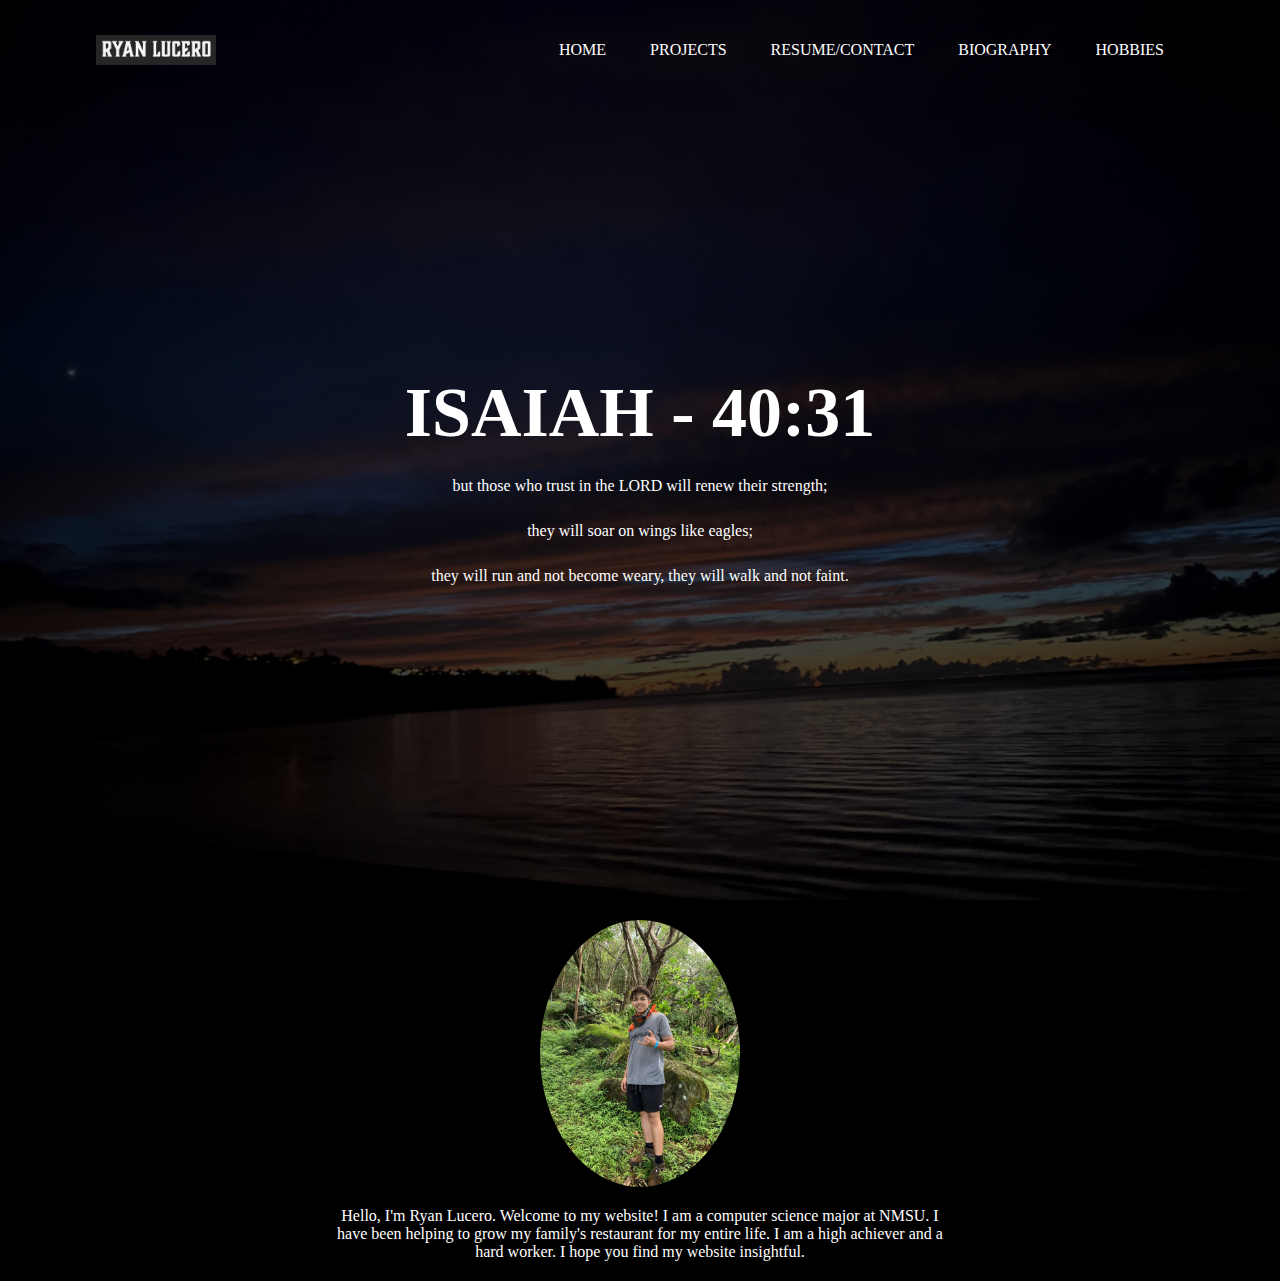
<file: index.html>
<!DOCTYPE html>
<!-- Main structure of the website -->
<head>
    <!-- Title of the website shown in the browser tab -->
    <title>Ryan Lucero - Modern Web Technologies</title>
    <!-- Link to external CSS for styling -->
    <link rel="stylesheet" href="style.css">
    <!-- Ensures proper rendering and touch zooming on mobile devices -->
    <meta name="viewport" content="width=device-width, initial-scale=1.0">
</head>
<body>
    <!-- Banner section containing the navigation bar and main banner content -->
    <div class="banner">
        <!-- Navigation bar section -->
        <div class="navbar">
            <!-- Logo image -->
            <img src="logo.png" class="logo">
            <!-- Navigation links -->
            <ul>
                <li><a href="index.html">Home</a></li>
                <li><a href="projects.html">Projects</a></li>
                <li><a href="resume.html">Resume/Contact</a></li>
                <li><a href="biography.html">Biography</a></li>
                <li><a href="hobbies.html">Hobbies</a></li>
            </ul>
        </div>
        <!-- Main content area within the banner -->
        <div class="content">
            <!-- Inspirational quote -->
            <h1>ISAIAH - 40:31</h1>
            <!-- Quote continuation -->
            <p>but those who trust in the LORD will renew their strength;</p>
            <p>they will soar on wings like eagles;</p>
            <p>they will run and not become weary, they will walk and not faint.</p>
        </div>
    </div>
    <!-- Personal information section -->
    <div class="personal-info">
        <!-- Personal image with alt text for accessibility -->
        <img src="me.jpg" alt="Ryan Lucero">
        <!-- Personal description and greeting -->
        <div class="personal-description">
            <p>Hello, I'm Ryan Lucero. Welcome to my website! I am a computer science major at NMSU. I have been helping to grow my family's restaurant for my entire life. I am a high achiever and a hard worker. I hope you find my website insightful.</p>
        </div>
    </div>
</body>
</html>
</file>
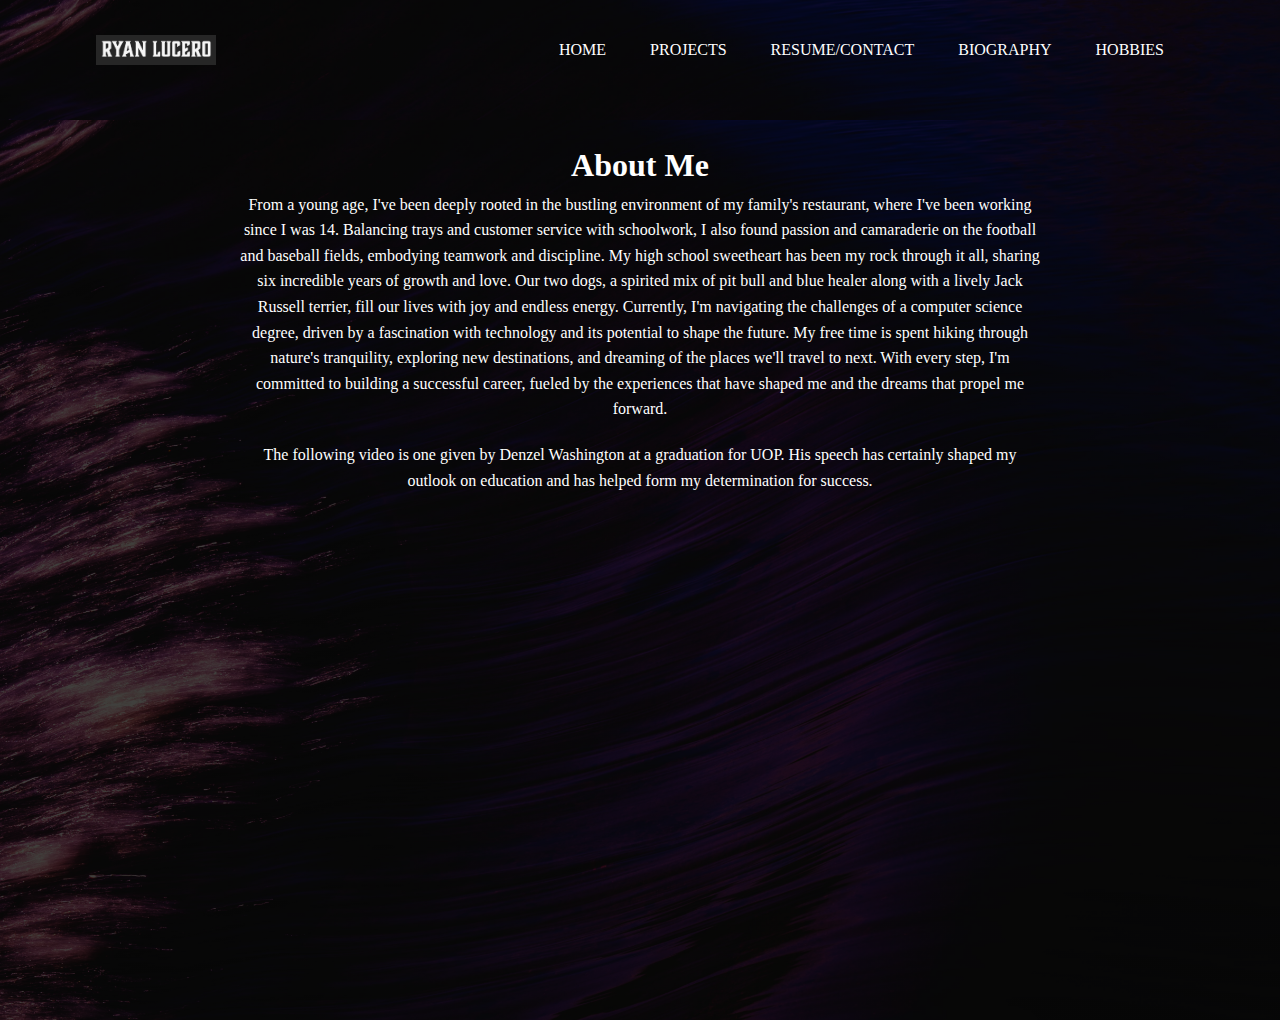
<file: biography.html>
<!DOCTYPE html>
<!-- Defines the document type and HTML -->
<html lang="en"> <!-- Sets the language of the document to English -->
<head>
    <meta charset="UTF-8"> <!-- Specifies the character encoding for the document -->
    <meta name="viewport" content="width=device-width, initial-scale=1.0"> <!-- Ensures the page is optimized for mobile devices -->
    <title>Ryan Lucero - Biography</title> <!-- Sets the title of the document, as shown in the browser tab -->
    <link rel="stylesheet" href="style.css"> <!-- Links to an external CSS file for styling -->
</head>
<body>
    <!-- Navigation bar section -->
    <div class="navbar">
        <img src="logo.png" class="logo"> <!-- Company or personal logo -->
        <!-- Navigation menu -->
        <ul>
            <li><a href="index.html">Home</a></li>
            <li><a href="projects.html">Projects</a></li>
            <li><a href="resume.html">Resume/Contact</a></li>
            <li><a href="biography.html">Biography</a></li>
            <li><a href="hobbies.html">Hobbies</a></li>
        </ul>
    </div>
    <!-- Banner for the biography page -->
    <div class="page-banner">
        <!-- Biography content section -->
        <div class="bio-content">
            <h1>About Me</h1> <!-- Title for the biography section -->
            <!-- Personal biography paragraphs -->
            <p>From a young age, I've been deeply rooted in the bustling environment of my family's restaurant, where I've been working since I was 14. Balancing trays and customer service with schoolwork, I also found passion and camaraderie on the football and baseball fields, embodying teamwork and discipline. My high school sweetheart has been my rock through it all, sharing six incredible years of growth and love. Our two dogs, a spirited mix of pit bull and blue healer along with a lively Jack Russell terrier, fill our lives with joy and endless energy. Currently, I'm navigating the challenges of a computer science degree, driven by a fascination with technology and its potential to shape the future. My free time is spent hiking through nature's tranquility, exploring new destinations, and dreaming of the places we'll travel to next. With every step, I'm committed to building a successful career, fueled by the experiences that have shaped me and the dreams that propel me forward.</p>
            <p>The following video is one given by Denzel Washington at a graduation for UOP. His speech has certainly shaped my outlook on education and has helped form my determination for success.</p>
            <!-- Video container for embedding a video -->
            <div class="video-container">
                <iframe width="560" height="315" src="https://www.youtube.com/embed/vpW2sGlCtaE" frameborder="0" allow="accelerometer; autoplay; clipboard-write; encrypted-media; gyroscope; picture-in-picture" allowfullscreen></iframe>
            </div>
        </div>
    </div>
</body>
</html>
</file>
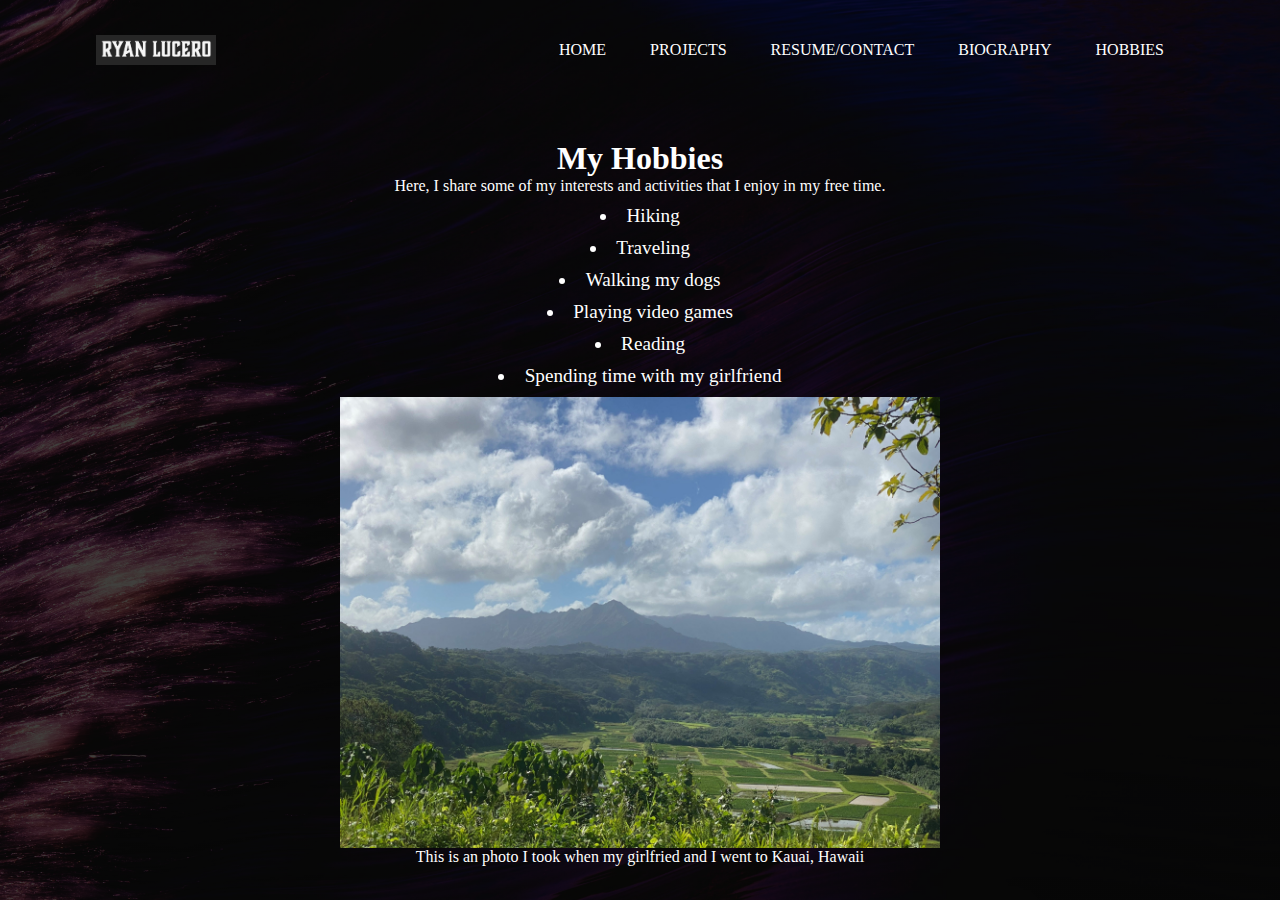
<file: hobbies.html>
<!DOCTYPE html>
<html lang="en">
<head>
    <meta charset="UTF-8">
    <meta name="viewport" content="width=device-width, initial-scale=1.0">
    <title>Ryan Lucero - Hobbies</title>
    <link rel="stylesheet" href="style.css">
</head>
<body>
    <!-- Navigation bar section -->
    <div class="navbar">
        <img src="logo.png" class="logo">
        <ul>
            <li><a href="index.html">Home</a></li>
            <li><a href="projects.html">Projects</a></li>
            <li><a href="resume.html">Resume/Contact</a></li>
            <li><a href="biography.html">Biography</a></li>
            <li><a href="hobbies.html">Hobbies</a></li> 
        </ul>
    </div>
     <!-- Main content section for hobbies -->
    <div class="hobbies-content">
        <h1>My Hobbies</h1>
        <p>Here, I share some of my interests and activities that I enjoy in my free time.</p>
        <ul>
            <!-- List of hobbies -->
            <li>Hiking</li>
            <li>Traveling</li>
            <li>Walking my dogs</li>
            <li>Playing video games</li>
            <li>Reading</li>
            <li>Spending time with my girlfriend</li>
        </ul>
        <img src="hawaiiPic.jpg" alt="Hawaii Picture" style="width:100%; max-width:600px; display:block; margin:0 auto;">
        <p>This is an photo I took when my girlfried and I went to Kauai, Hawaii</p>    
    </div>
</body>
</html>
</file>
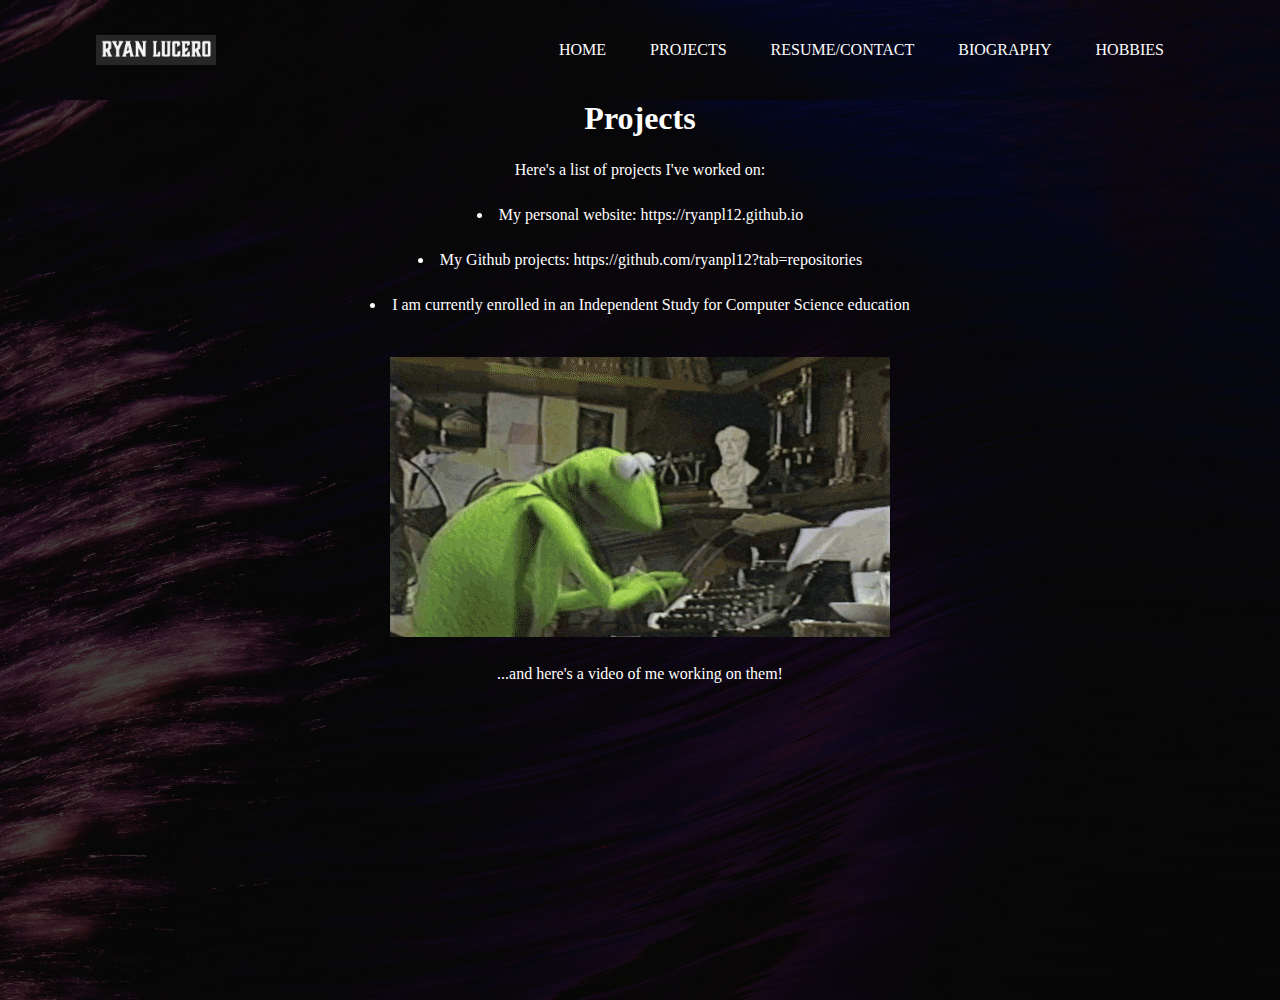
<file: projects.html>
<!DOCTYPE html>
<!-- Defines the document type and HTML version -->
<html lang="en"> 
<head>
    <meta charset="UTF-8"> 
    <meta name="viewport" content="width=device-width, initial-scale=1.0"> <!-- Ensures the site is mobile-responsive -->
    <title>Ryan Lucero - Projects</title> 
    <link rel="stylesheet" href="style.css"> <!-- Links to the external CSS file for styling -->
</head>
<body>
    <!-- Navigation bar -->
    <div class="navbar">
        <img src="logo.png" class="logo"> <!-- Logo image -->
        <!-- Navigation menu -->
        <ul>
            <li><a href="index.html">Home</a></li>
            <li><a href="projects.html">Projects</a></li>
            <li><a href="resume.html">Resume/Contact</a></li>
            <li><a href="biography.html">Biography</a></li>
            <li><a href="hobbies.html">Hobbies</a></li>
        </ul>
    </div>
    <!-- Banner for the projects page -->
    <div class="page-banner">
        <!-- Content section for projects -->
        <div class="projects-content">
            <h1>Projects</h1> <!-- Section title -->
            <p>Here's a list of projects I've worked on:</p> <!-- Introduction to the project list -->
            <!-- List of projects -->
            <ul>
                <li>My personal website: https://ryanpl12.github.io</li>
                <li>My Github projects: https://github.com/ryanpl12?tab=repositories</li>
                <li>I am currently enrolled in an Independent Study for Computer Science education</li>
            </ul>
            <!-- Image representing the projects -->
            <div class="project-image">
                <img src="typing.gif" alt="Me during my projects..."> <!-- Image of typing, indicating work on projects -->
                <p>...and here's a video of me working on them!</p> <!-- Caption for the image -->
            </div>
        </div>
    </div>
</body>
</html>
</file>
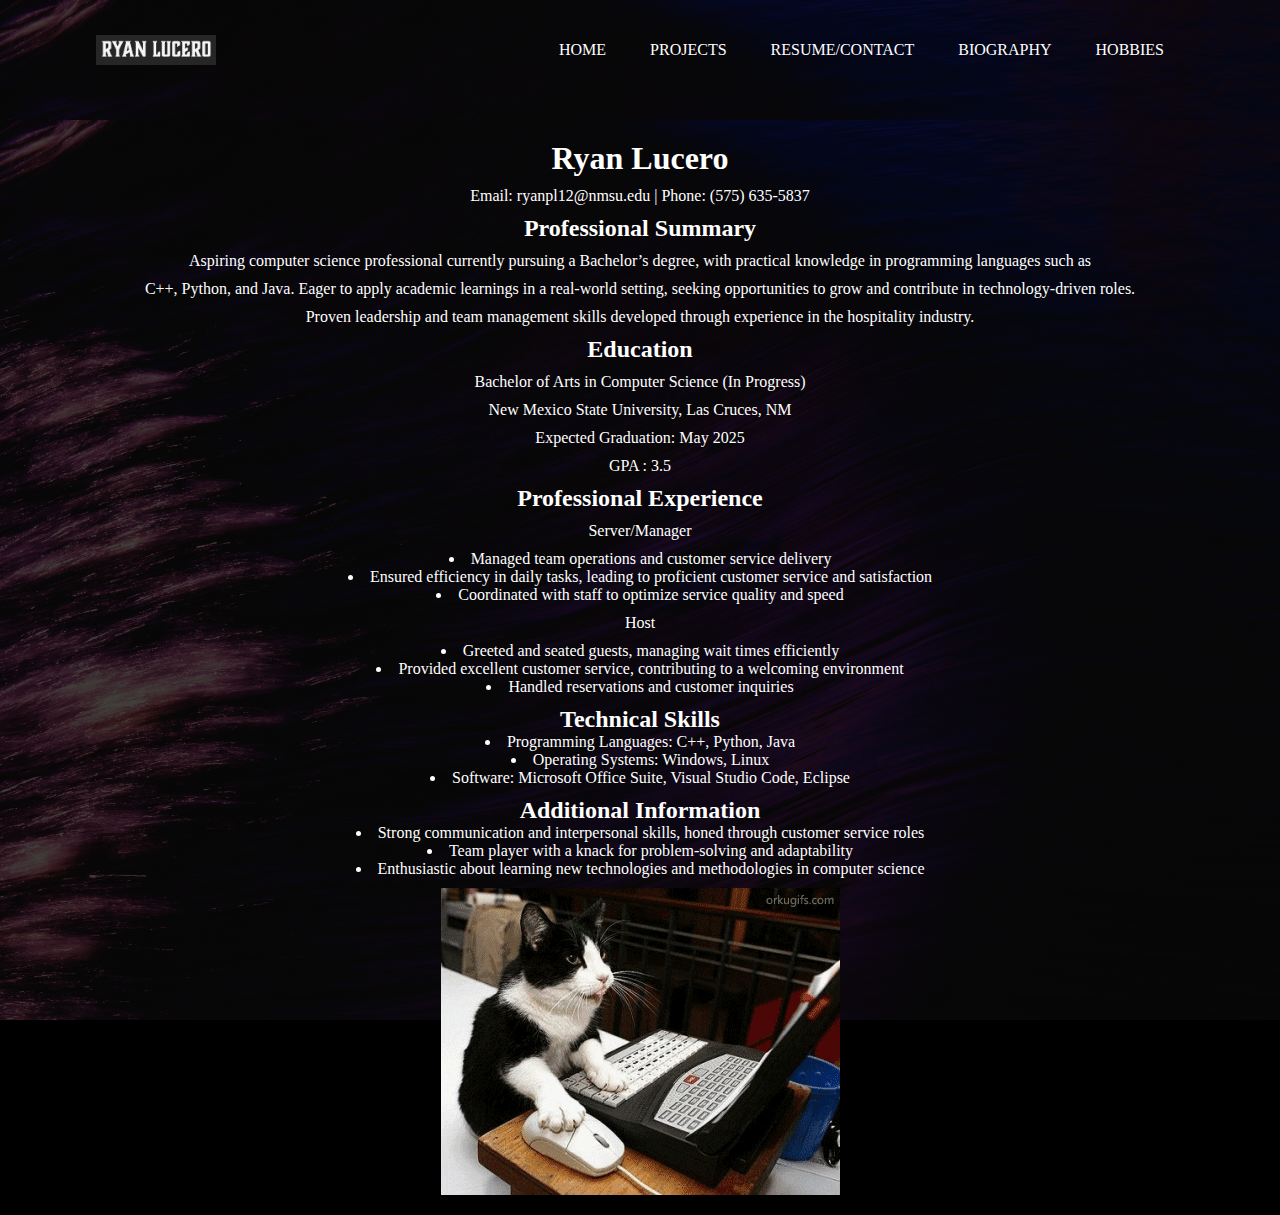
<file: resume.html>
<!DOCTYPE html>
<!-- Defines the document type and HTML version -->
<html lang="en">
<head>
    <meta charset="UTF-8">
    <meta name="viewport" content="width=device-width, initial-scale=1.0">
    <title>Ryan Lucero - Resume</title>
    <link rel="stylesheet" href="style.css">
</head>
<body>
    <div class="navbar">
        <img src="logo.png" class="logo">
         <!-- List of navigation links for site pages -->
        <ul>
            <li><a href="index.html">Home</a></li>
            <li><a href="projects.html">Projects</a></li>
            <li><a href="resume.html">Resume/Contact</a></li>
            <li><a href="biography.html">Biography</a></li>
            <li><a href="hobbies.html">Hobbies</a></li>
        </ul>
    </div>
    <!-- Banner section for the resume content -->
    <div class="page-banner">
    <div class="resume-content">
        <h1>Ryan Lucero</h1>
        <p>Email: ryanpl12@nmsu.edu | Phone: (575) 635-5837</p>
        <h2>Professional Summary</h2>
        <p>Aspiring computer science professional currently pursuing a Bachelor’s degree, with practical knowledge in programming languages such as</p>
        <p> C++, Python, and Java. Eager to apply academic learnings in a real-world setting, seeking opportunities to grow and contribute in technology-driven roles.</p> <!-- Summarized content -->
        <p>Proven leadership and team management skills developed through experience in the hospitality industry.</p>
        <h2>Education</h2>
        <p>Bachelor of Arts in Computer Science (In Progress)</p> <!-- Summarized content -->
        <p>New Mexico State University, Las Cruces, NM </p>
        <p>Expected Graduation: May 2025</p>
        <p>GPA : 3.5</p>
        <h2>Professional Experience</h2>
        <p>Server/Manager</p>
         <ol>
            <li>Managed team operations and customer service delivery</li>
            <li>Ensured efficiency in daily tasks, leading to proficient customer service and satisfaction</li>
            <li>Coordinated with staff to optimize service quality and speed</li>
         </ol>
        <p>Host</p>
         <ol>
            <li>Greeted and seated guests, managing wait times efficiently</li>
            <li>Provided excellent customer service, contributing to a welcoming environment</li>
            <li>Handled reservations and customer inquiries</li>
         </ol>
         <p></p>
        <h2>Technical Skills</h2>
        <ol>
            <li>Programming Languages: C++, Python, Java</li>
            <li>Operating Systems: Windows, Linux</li>
            <li>Software: Microsoft Office Suite, Visual Studio Code, Eclipse</li>
        </ol>
        <p></p>
        <h2>Additional Information</h2>
        <ol>
            <li>Strong communication and interpersonal skills, honed through customer service roles</li>
            <li>Team player with a knack for problem-solving and adaptability</li>
            <li>Enthusiastic about learning new technologies and methodologies in computer science</li>
        </ol>
        <p></p>
        <img src="resumeGif.gif" alt="Typing Animation" style="display:block; margin:0 auto;">
    </div>
</div>
</body>
</html>
</file>
<file: style.css>
/* Global reset for margin, padding, and font-family to ensure consistency across all elements */
* {
    margin: 0;
    padding: 0;
    font-family: 'Times New Roman', Times, serif;
}

/* Body style defines the global font family, background properties, and text color */
body {
    background-color: #000;
    background-image: linear-gradient(rgba(0,0,0,0.75), rgba(0,0,0,0.75)), url('pageBack.jpg');
    background-size: cover;
    background-position: center;
    background-attachment: fixed;
    color: #fff;
    font-family: 'Arial', sans-serif;
}

/* Styling for the main banner area */
.banner {
    width: 100%;
    height: 100vh;
    background-image: linear-gradient(rgba(0,0,0,0.75), rgba(0,0,0,0.75)), url('websiteBack.jpg');
    background-size: cover;
    background-position: center;
}

/* Styling for page banners, similar to .banner but may use a different background image */
.page-banner {
    background-image: linear-gradient(rgba(0,0,0,0.75), rgba(0,0,0,0.75)), url('pageBack.jpg');
    width: 100%;
    height: 100vh;
    background-size: cover;
    background-position: center;
}

/* Navbar styles including layout, spacing, and alignment */
.navbar {
    width: 85%;
    margin: auto;
    padding: 35px 0;
    display: flex;
    align-items: center;
    justify-content: space-between;
}

/* Logo styling within the navbar */
.logo {
    width: 120px;
    cursor: pointer;
}

/* List item styling within the navbar */
.navbar ul li {
    list-style: none;
    display: inline-block;
    margin: 0 20px;
    position: relative;
}

/* Anchor link styling within navbar list items */
.navbar ul li a {
    text-decoration: none;
    color: #fff;
    text-transform: uppercase;
}

/* Underline effect for navbar items on hover */
.navbar ul li::after {
    content: '';
    height: 3px;
    width: 0%;
    background: #6f7171;
    position: absolute;
    left: 0;
    bottom: -10px;
    transition: 0.5s;
}

/* Expands the underline effect on hover for navbar items */
.navbar ul li:hover::after {
    width: 100%;
}

/* Common font styling for content sections */
.content, .projects-content {
    font-family: 'Arial', sans-serif; 
    text-align: center;
    color: #fff;
}

/* Absolute positioning for content within the banner */
.content {
    width: 100%;
    position: absolute;
    top: 50%;
    transform: translateY(-50%);
}

/* Header font size within the content section */
.content h1 {
    font-size: 70px;
    margin-top: 80px;
}

/* Paragraph and list item styling within content and projects sections */
.content p, .projects-content p, .projects-content li {
    margin: 20px auto;
    font-weight: 100;
    line-height: 25px;
}

/* Styling for unordered list within projects content */
.projects-content ul {
    list-style-type: disc; 
    list-style-position: inside;
    padding: 0;
}

/* Image styling within project image sections */
.project-image img {
    max-width: 100%;
    height: auto;
    margin-top: 20px; 
}

/* Resume content specific styling */
.resume-content {
    text-align: center;
    color: #fff;
    font-family: 'Arial', sans-serif; 
    padding: 20px;
    margin-top: 20px; 
}

/* Ordered list styling within resume content for readability */
.resume-content ol {
    list-style-type: disc;
    list-style-position: inside; 
}

/* Header styling for emphasis within resume content */
.resume-content h1, .resume-content h2 {
    font-weight: bold;
}

/* Paragraph margin adjustment within resume content for spacing */
.resume-content p {
    margin: 10px 0;
}

/* Styling for profile picture within a specific section */
.profile-pic {
    width: 200px; 
    height: auto; 
    position: absolute;
    top: 120px; 
    left: 60px; 
}

/* Background, color, and font styling for biography content */
.bio-content {
    background-color: #00000000; 
    color: #fff;
    font-family: 'Arial', sans-serif;
    padding: 20px;
    text-align: center; 
    line-height: 1.6; 
    margin: 20px auto; 
    max-width: 800px; 
}

/* Margin adjustment for paragraphs within biography content */
.bio-content p {
    margin-bottom: 20px; 
}

/* Container styling for video embedding, ensuring center alignment */
.video-container {
    margin-top: 20px; 
    text-align: center; 
}

/* Styling for iframe within video container for responsive design */
.video-container iframe {
    width: 80%; 
    height: 450px; 
    max-width: 560px; 
}

/* Flexbox styling for personal info section for alignment and spacing */
.personal-info {
    display: flex;
    flex-direction: column;
    align-items: center;
    justify-content: center;
    padding: 20px;
    background-color: #000; 
}

/* Image styling within personal info, including rounded corners */
.personal-info img {
    max-width: 200px; 
    height: auto; 
    border-radius: 50%; 
    margin-bottom: 20px; 
}

/* Text alignment and width control for personal description */
.personal-description {
    text-align: center; 
    color: #fff; 
    max-width: 50%; 
    margin: auto; 
}

/* Hobbies content styling for text alignment and spacing */
.hobbies-content {
    text-align: center; 
    color: #fff; 
    font-family: 'Arial', sans-serif; 
    padding: 20px; 
    margin-top: 20px; 
}

/* Unordered list styling within hobbies content */
.hobbies-content ul {
    list-style-type: disc; 
    list-style-position: inside;
    padding: 0;
}

/* List item font size adjustment within hobbies content */
.hobbies-content li {
    margin: 10px 0; 
    font-size: larger;
}
</file>
